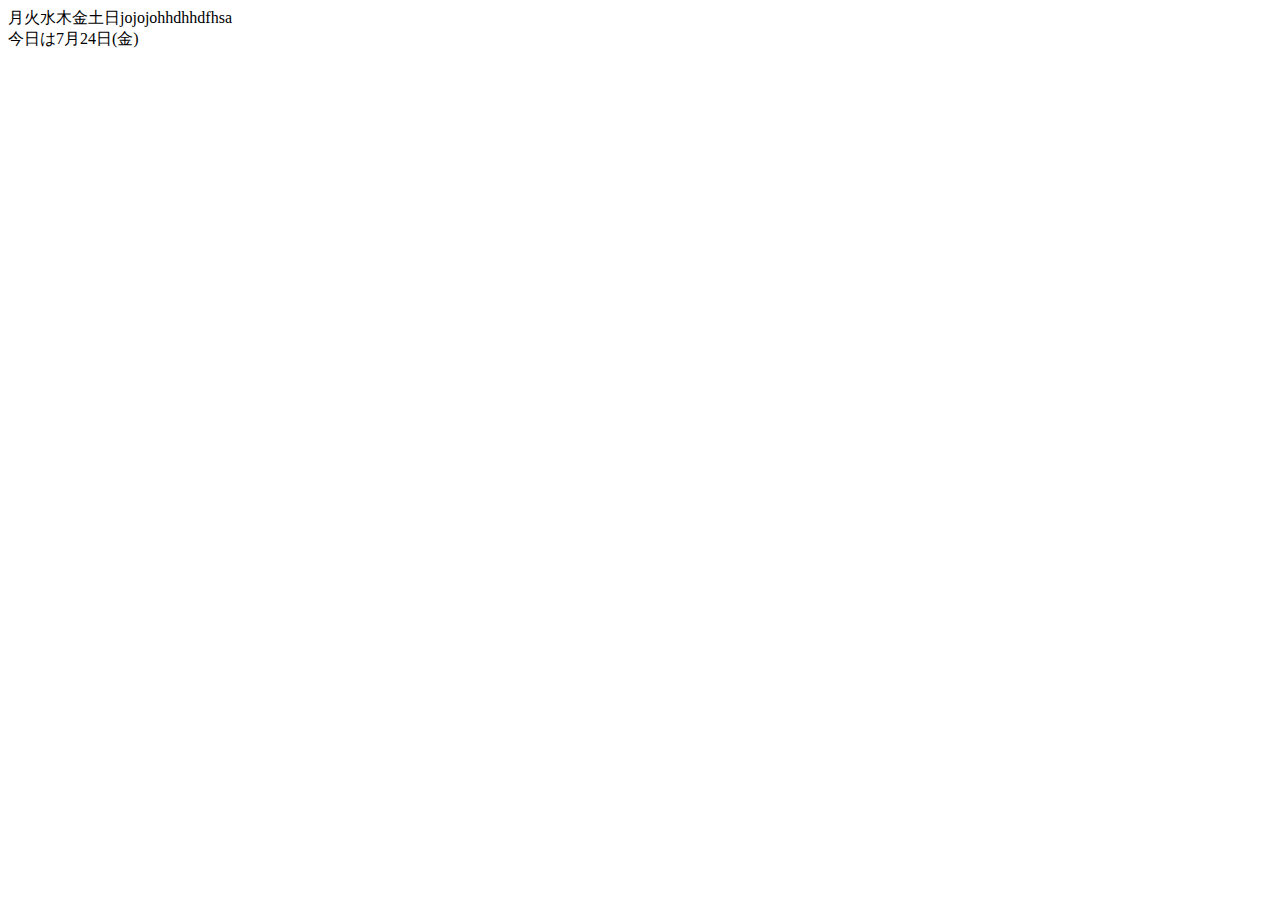
<file: day/index.html>
﻿<!DOCTYPE html>
<html>
<head>
<meta charset="UTF-8">
<link type="text/css" rel="stylesheet" href="style.css">
<title>曜日を出力</title>
</head>
<body>
<div class="container">
<script type="text/javascript" src="./js/week.js"></script>




</div>
</body>
</html>
</file>
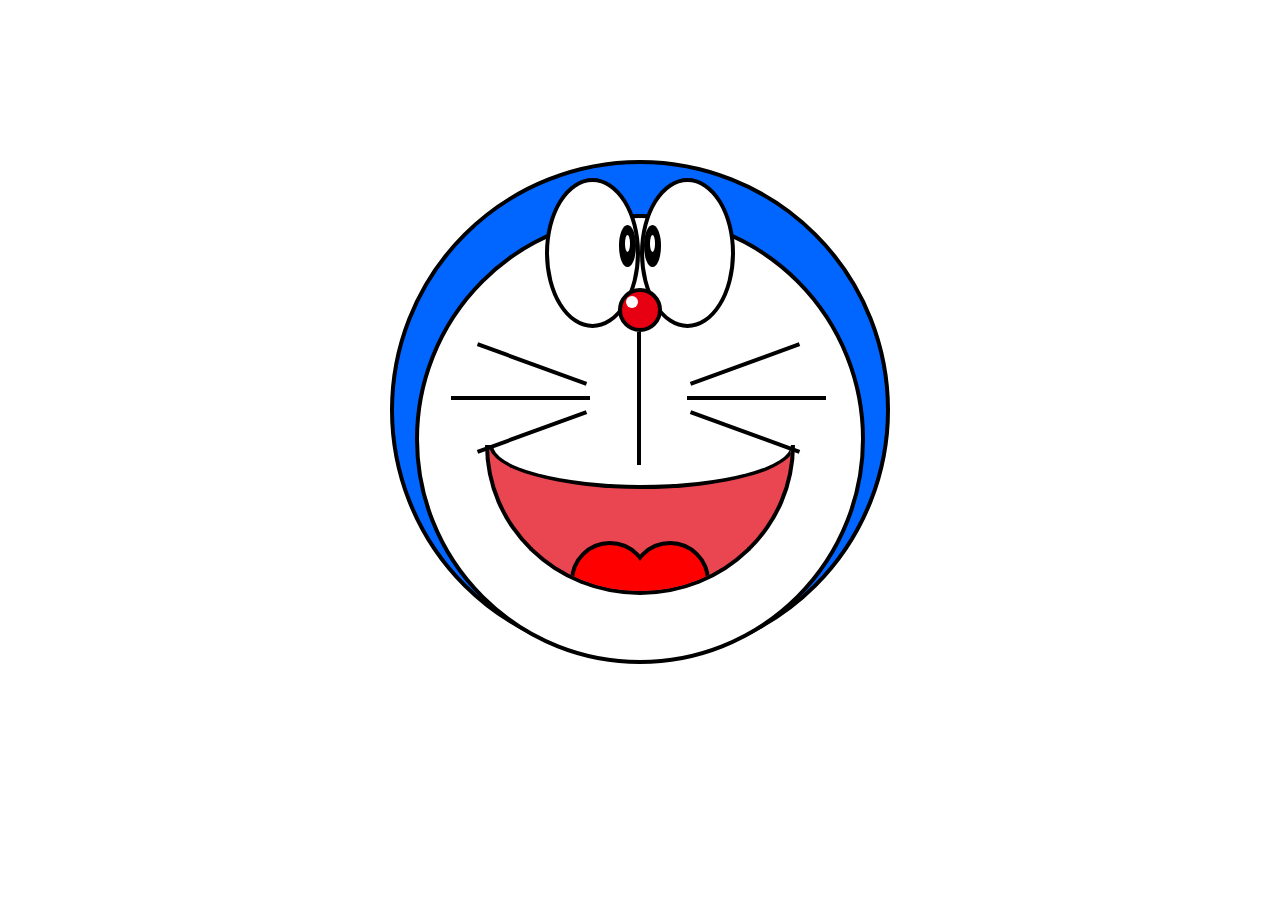
<file: dora/index.html>
<!DOCTYPE html>
<html>
<head>
<meta charset="UTF-8">
<link type="text/css" rel="stylesheet" href="style.css">
<title>どらえもんチャレンジ⑥-1</title>
</head>
<body>
<div class="container">
	<div class="dorashell">
		<div class="dorainner">
			<div class="eyebox clearfix">
				<div class="eye">
					<div class="eye_ball eye_right">
						<div class="highlight">
						</div>
					</div>
				</div>
				<div class="eye">
					<div class="eye_ball">
						<div class="highlight">
						</div>
					</div>
				</div>		
			</div>
			<div class="nose">
				<div class="nose_hilight">
				</div>
			</div>
			<div class="center_box">
				<div class="hige_outer">
					<div class="hige">
					</div>
					<div class="hige">
					</div>
					<div class="hige">
					</div>
				</div>
				<div class="hana_sen">
				</div>
				<div class="hige_outer">
					<div class="hige">
					</div>
					<div class="hige">
					</div>
					<div class="hige">
					</div>
				</div>	
			</div>
			<div class="mouse_wrapp clearfix">
				<div class="mouse_left">
					<div class="toungue_left">
					</div>
				</div>
				<div class="mouse_right">
					<div class="toungue_right">
					</div>
				</div>
			</div>
		</div>
	</div>
</div>
</body>
</html>
</file>
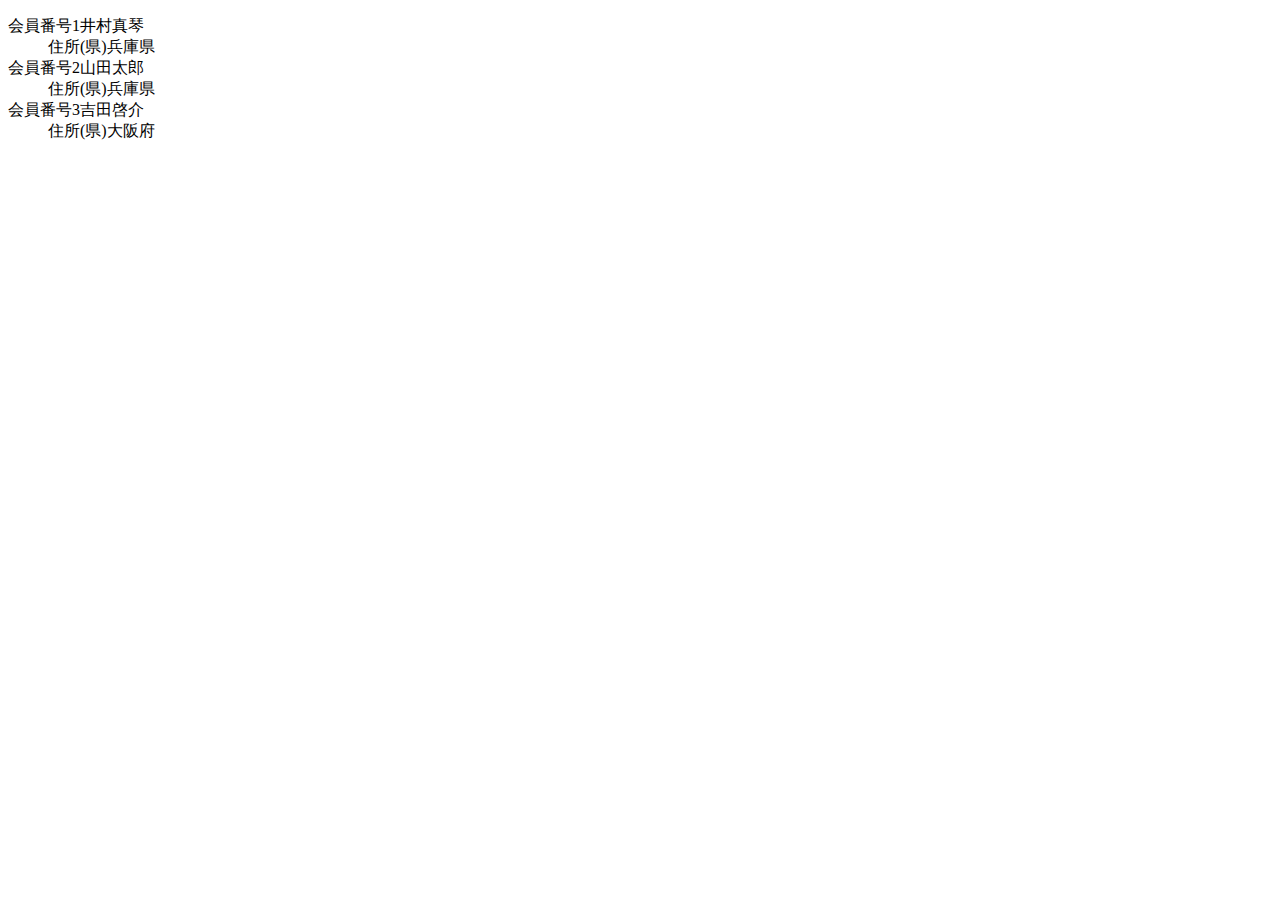
<file: memberlist/index.html>
﻿<!DOCTYPE html>
<html>
<head>
<meta charset="UTF-8">
<link type="text/css" rel="stylesheet" href="style.css">
<title>会員名簿</title>


</head>
<body>
<div class="container">
<dl>
<script type="text/javascript" src="./js/script.js"></script>


</dl>
</div>
</body>
</html>
</file>
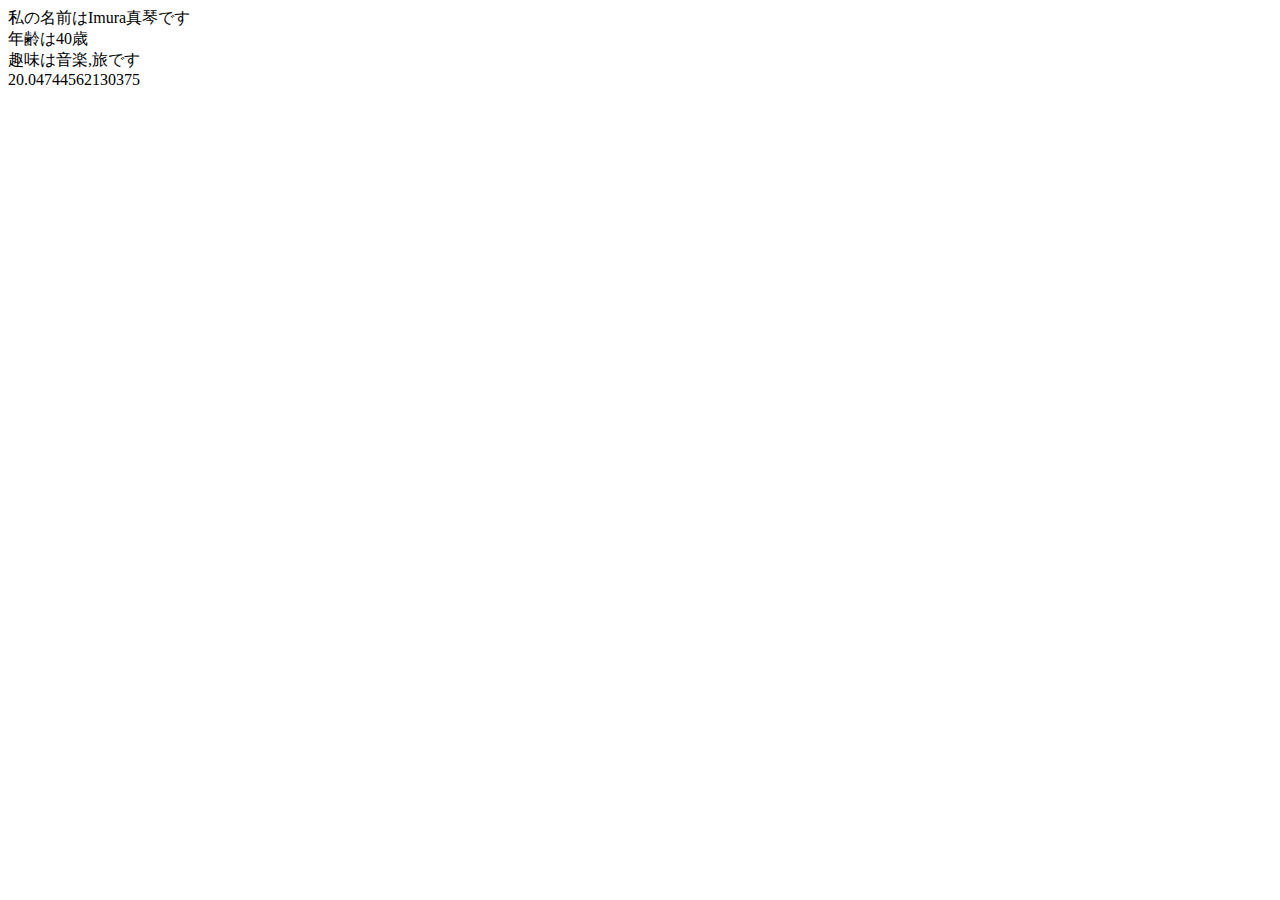
<file: objpractice/index.html>
﻿<!DOCTYPE html>
<html>
<head>
<meta charset="UTF-8">
<link type="text/css" rel="stylesheet" href="style.css">
<title>オブジェクト練習</title>


</head>
<body>
<div class="container">
<script type="text/javascript" src="./js/week.js"></script>



</div>
</body>
</html>
</file>
<file: day/style.css>
﻿@charset "UTF-8";
</file>
<file: dora/style.css>
@charset "UTF-8";

body {
margin:0;
}

div {
box-sizing:border-box;
}

.clearfix:after {
content:'';
display:block;
width:100%;
height:0;
clear:both;
visibility:hidden;

}

.dorashell {
width:500px;
height:500px;
background-color:#0066FF;
margin:160px auto 0 auto;
border-radius:50%;
padding-top:50px;
border:4px solid #000;
}

.dorainner {
width:450px;
height:450px;
background-color:#fff;
border-radius:50%;
margin:0 auto;
border:4px solid #000;
}

.eyebox {
width:190px;
/*background-color:rgba(255,0,0,0.5);*/
margin:-40px auto 0 auto;
}

.eye {
width:50%;
height:150px;
background-color:#fff;
border-radius:50%;
float:left;
border:4px solid #000;
position:relative;

}

.eye_ball {
width:20%;
height:30%;
background-color:#000;
border-radius:50%;
position:absolute;
top:30%;
}

.eye_right {
right:0;
}

.highlight {
width:30%;
height:40%;
background-color:#fff;
border-radius:50%;
margin:10px auto 0 auto;
}
.nose{
width:10%;
height:10%;
background-color:#E70012;
border-radius:50%;
margin:-40px auto 0 auto;
border:4px solid #000;
position:relative;
z-index:3;

}

.nose_hilight {
width:35%;
height:35%;
background-color:#fff;
border-radius:50%;
position:absolute;
top:10%;
left:10%;
}

.center_box {
width:75%;
height:30%;

margin:0 auto;
}

.hige_outer {
width:35%;
height:100%;
/*background-color:rgba(255,0,0,0.5);*/
float:left;
padding-top:30px;
}

.hana_sen {
width:4px;
height:100%;
background-color:#000;
float:left;
margin:0 14%;

}

.hige {
height:4px;
background-color:#000;
margin-bottom:30px;
}

/*左上のひげを回転*/
.center_box .hige_outer:first-of-type .hige:first-child {
transform:rotate(20deg);
}

/*左下のひげを回転*/
.center_box .hige_outer:first-of-type .hige:last-child {
transform:rotate(-20deg);
}

/*左中のひげを伸ばしてみる*/
.center_box .hige_outer:first-of-type .hige:nth-child(2) {
width:120%;
position:relative;
left:-20%;
}

/*右上のひげを回転*/
.center_box .hige_outer:last-of-type .hige:first-child {
transform:rotate(340deg);
}

/*左下のひげを回転*/
.center_box .hige_outer:last-of-type .hige:last-child {
transform:rotate(20deg);
}

/*右中のひげを伸ばしてみる*/
.center_box .hige_outer:last-of-type .hige:nth-child(2) {
width:120%;

}

/*口作戦*/
.mouse_wrapp{
width:70%;
margin:0 auto 0 auto;
position:relative;
top:-20px;


}

.mouse_left{
width:50%;
height:150px;
border-left:4px solid #000;
border-bottom:4px solid #000;
border-bottom-left-radius:100%;
background-color:#EA4651;
float:left;
position:relative;
overflow:hidden;
}
.mouse_right{
width:50%;
height:150px;
border-right:4px solid #000;
border-bottom:4px solid #000;
border-bottom-right-radius:100%;
background-color:#EA4651;
float:left;
position:relative;
overflow:hidden;
}

.mouse_left:before{
content:'';
display:block;
width:100%;
height:40px;
background-color:#fff;
border-left:4px solid #000;
border-bottom:4px solid #000;
border-bottom-left-radius:100%;
}

.mouse_right:before{
content:'';
display:block;
width:100%;
height:40px;
background-color:#fff;
border-right:4px solid #000;
border-bottom:4px solid #000;
border-bottom-right-radius:100%;
}

.center_box{
position:relative;
z-index:20;
}

.toungue_left{
width:80px;
height:80px;
background-color:red;
border-radius:50%;
position:absolute;
right:-10px;
bottom:-30px;
border:4px solid #000;

}

.toungue_right{
width:80px;
height:80px;
background-color:red;
border-radius:50%;
position:absolute;
left:-10px;
bottom:-30px;
border:4px solid #000;

}

/*
.dorashell {
width:492px;
height:392px;
background-color:#0066FF;
margin:100px auto 0 auto;
border-radius:50%;
border:4px solid #000;
padding-top:100px;
}

.dorainner {
width:392px;
height:392px;
background-color:#fff;
border:4px solid #000;
border-radius:50%;
margin:0 auto;
}
*/
</file>
<file: memberlist/style.css>
﻿@charset "UTF-8";
</file>
<file: objpractice/style.css>
﻿@charset "UTF-8";
</file>
